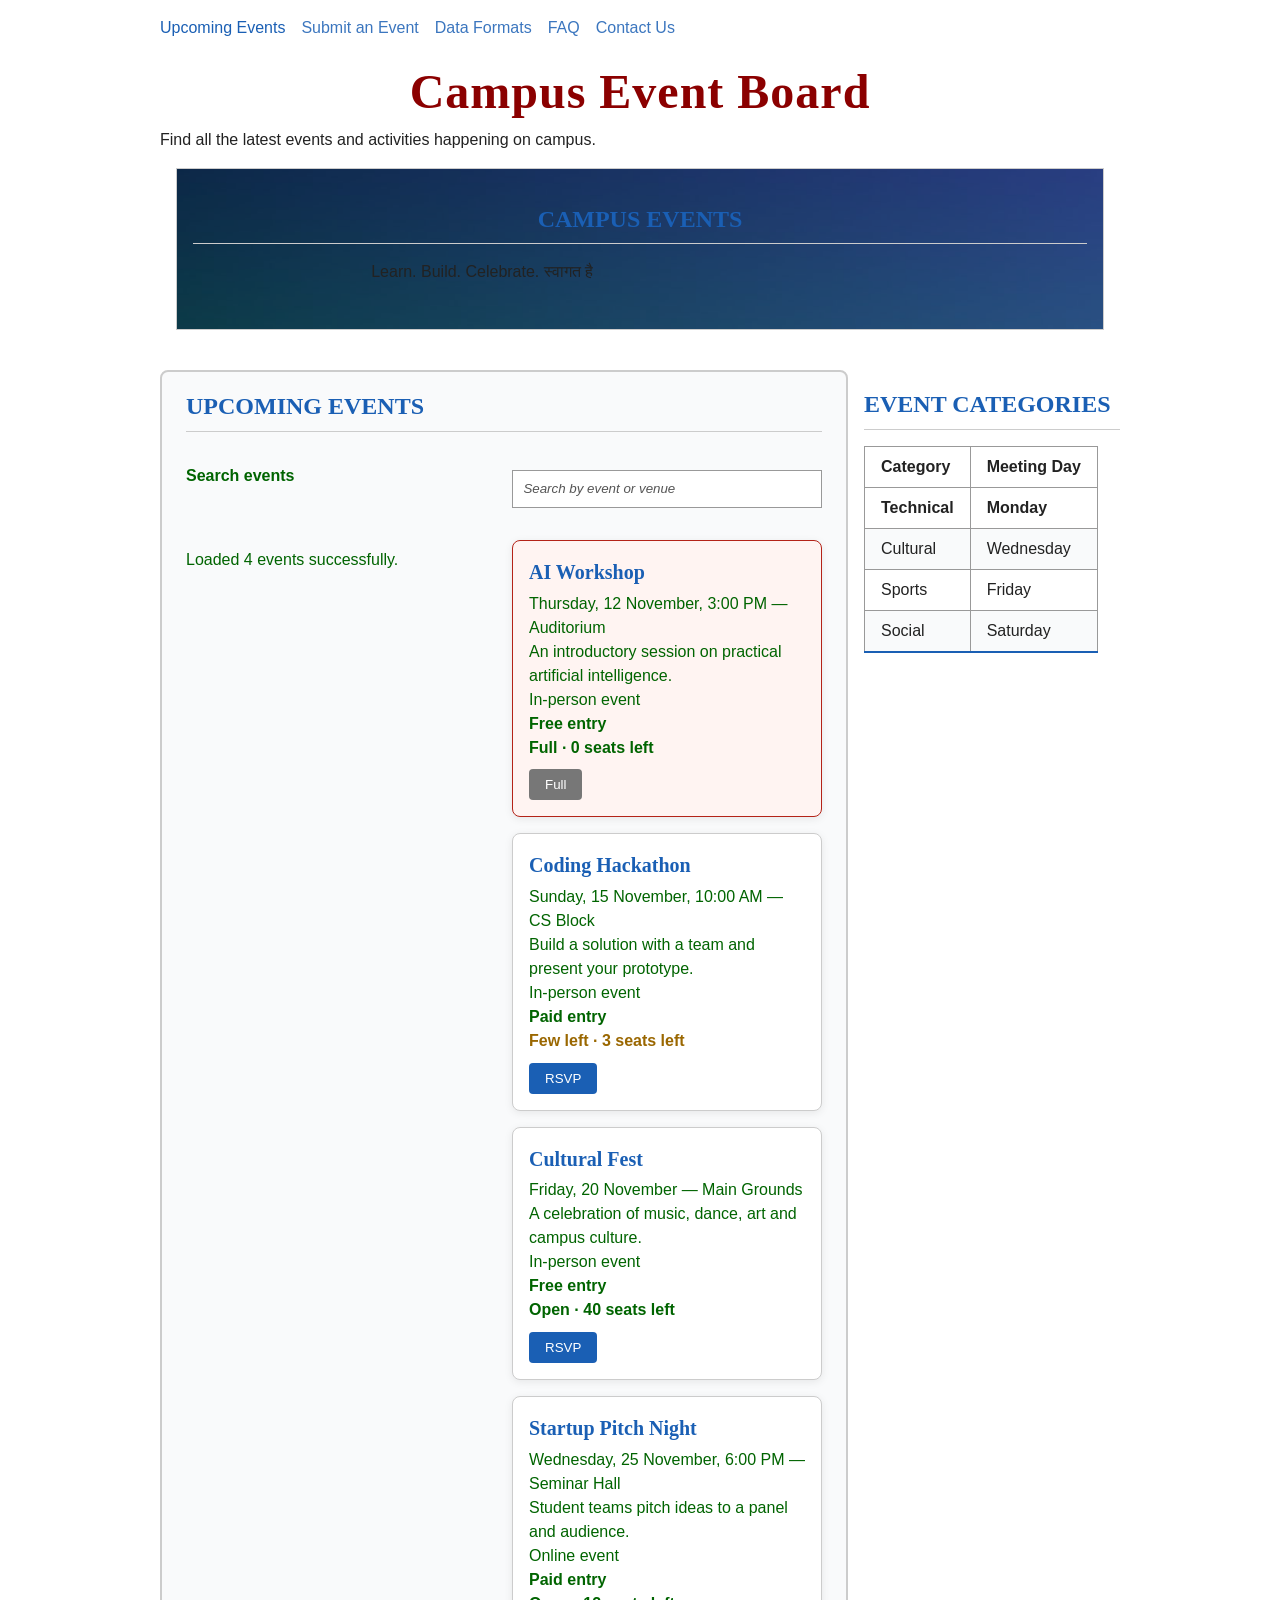
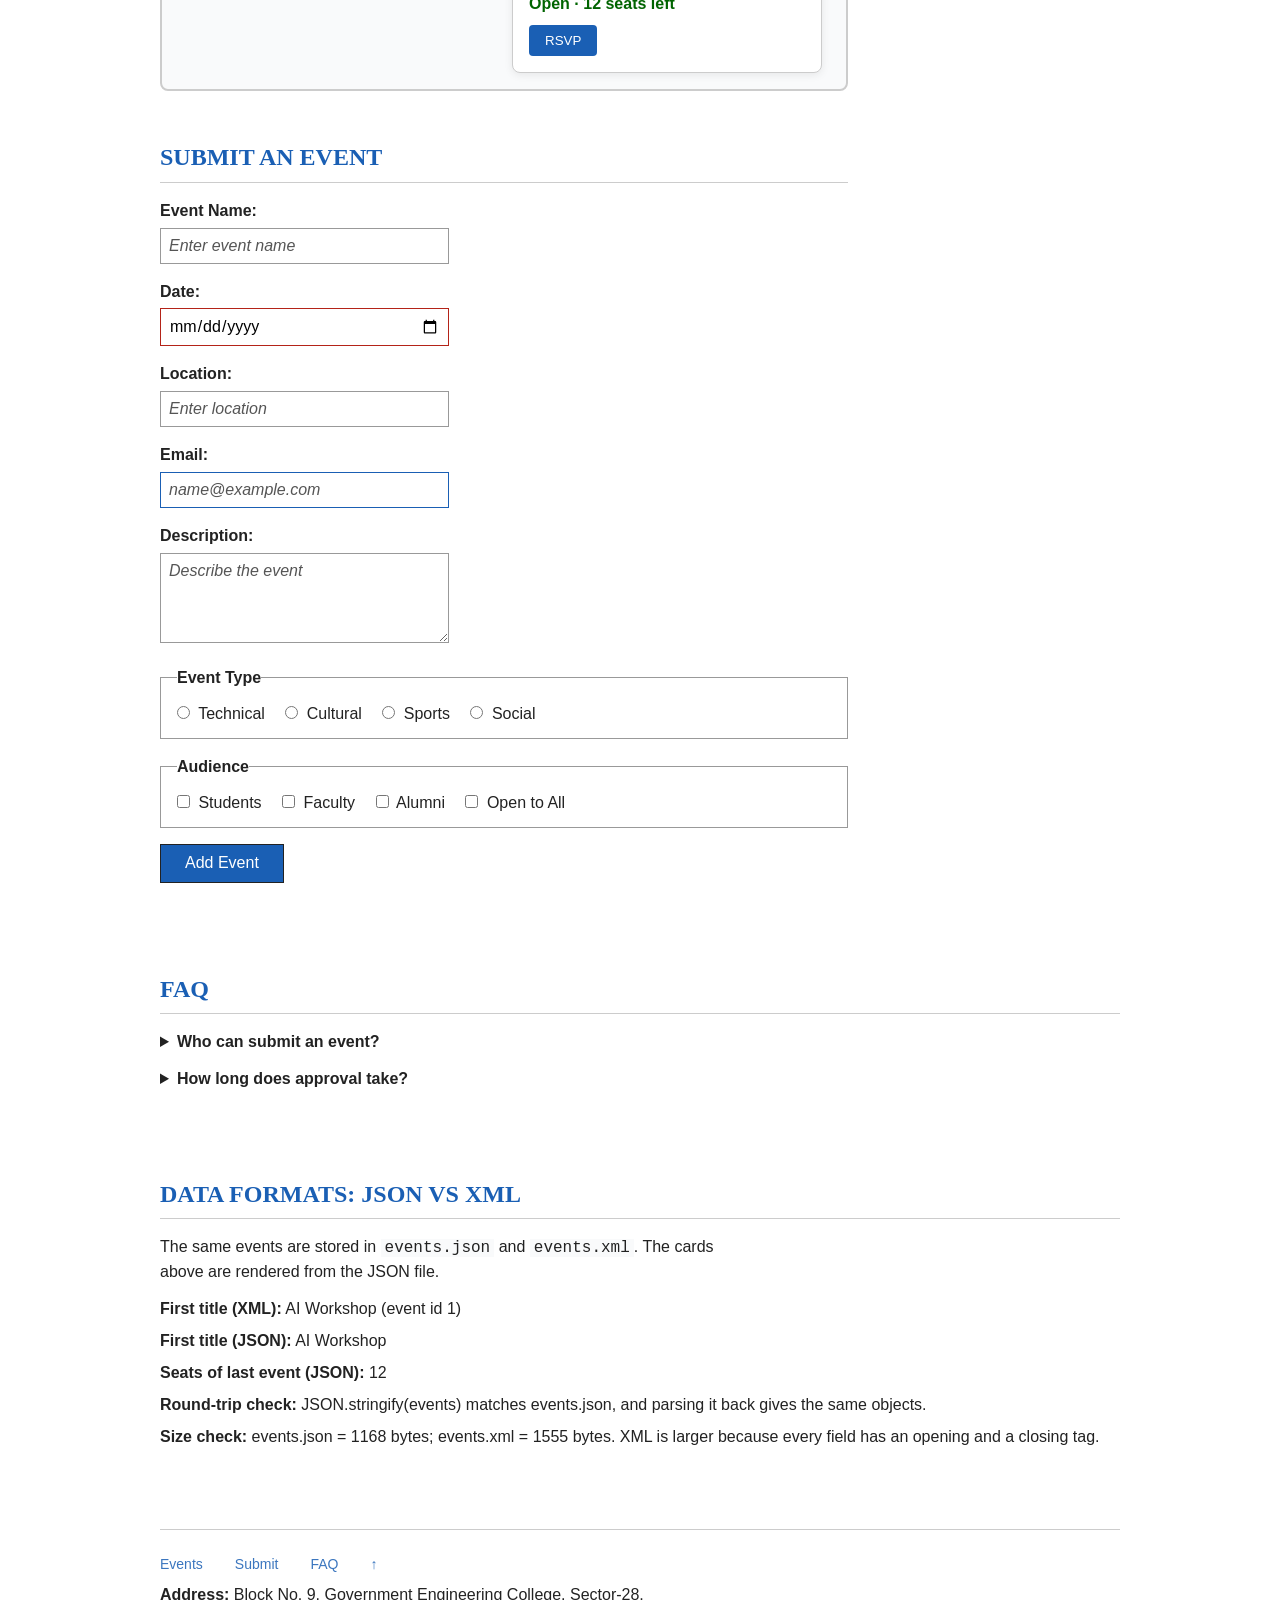
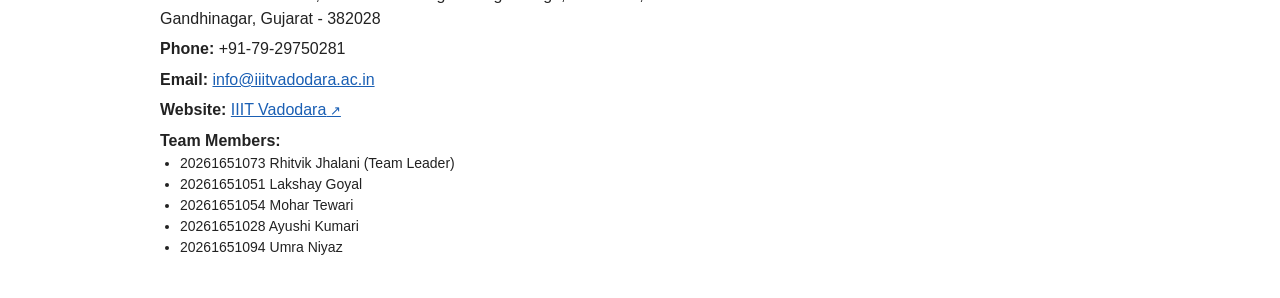
<file: index.html>
<!doctype html>
<html lang="en">
<head>
  <meta charset="UTF-8">
  <meta name="viewport" content="width=device-width, initial-scale=1.0">
  <title>Campus Event Board</title>
  <meta name="description" content="Find upcoming campus events at IIIT Vadodara and submit your own event.">
  <link rel="stylesheet" href="base.css">
  <link rel="stylesheet" href="style.css">
</head>
<body>
  <a href="#main" class="skip">Skip to content</a>
  <div class="page-container">
    <nav class="main-nav" aria-label="Primary">
      <button id="navToggle" class="nav-toggle" type="button" aria-label="Open navigation" aria-expanded="false">☰ Menu</button>
      <ul class="nav-links">
        <li><a href="#upcoming" class="active">Upcoming Events</a></li>
        <li><a href="#submit">Submit an Event</a></li>
        <li><a href="#data">Data Formats</a></li>
        <li><a href="#faq">FAQ</a></li>
        <li><a href="#contact">Contact Us</a></li>
      </ul>
    </nav>
    <header class="site-header">
      <h1>Campus Event Board</h1>
      <p>Find all the latest events and activities happening on campus.</p>
    </header>
    <main id="main">
      <section class="banner">
        <h2>Campus Events</h2>
        <p>Learn. Build. Celebrate. <span lang="hi">स्वागत है</span></p>
      </section>
      <section id="upcoming" class="events">
        <h2>Upcoming Events</h2>
        <label for="eventSearch">Search events</label>
        <input id="eventSearch" type="search" placeholder="Search by event or venue" autocomplete="off">
        <p id="eventsStatus" class="status" role="status" aria-live="polite">Loading events…</p>
        <div id="eventsContainer" class="event-grid" aria-live="polite"></div>
      </section>
      <section id="submit">
        <h2>Submit an Event</h2>
        <form id="eventForm" novalidate>
          <p><label for="eventName">Event Name:</label>
            <input type="text" id="eventName" name="eventName" minlength="2" required placeholder="Enter event name"></p>
          <p><label for="eventDate">Date:</label>
            <input type="date" id="eventDate" name="eventDate" required></p>
          <p><label for="eventLocation">Location:</label>
            <input type="text" id="eventLocation" name="eventLocation" required placeholder="Enter location"></p>
          <p><label for="eventEmail">Email:</label>
            <input type="email" id="eventEmail" name="eventEmail" required pattern="[a-zA-Z0-9._%+-]+@[a-zA-Z0-9.-]+\.[a-zA-Z]{2,}" placeholder="name@example.com"></p>
          <p><label for="eventDescription">Description:</label>
            <textarea id="eventDescription" name="eventDescription" rows="4" required placeholder="Describe the event"></textarea></p>
          <fieldset>
            <legend>Event Type</legend>
            <label class="choice"><input type="radio" name="eventType" value="technical" required> Technical</label>
            <label class="choice"><input type="radio" name="eventType" value="cultural"> Cultural</label>
            <label class="choice"><input type="radio" name="eventType" value="sports"> Sports</label>
            <label class="choice"><input type="radio" name="eventType" value="social"> Social</label>
          </fieldset>
          <fieldset>
            <legend>Audience</legend>
            <label class="choice"><input type="checkbox" name="audience" value="students"> Students</label>
            <label class="choice"><input type="checkbox" name="audience" value="faculty"> Faculty</label>
            <label class="choice"><input type="checkbox" name="audience" value="alumni"> Alumni</label>
            <label class="choice"><input type="checkbox" name="audience" value="open"> Open to All</label>
          </fieldset>
          <button type="submit">Add Event</button>
          <p id="formMessage" class="success-msg" role="status" aria-live="polite"></p>
        </form>
      </section>
      <section id="info">
        <h2>Event Categories</h2>
        <table>
          <thead><tr><th>Category</th><th>Meeting Day</th></tr></thead>
          <tbody>
            <tr><td>Technical</td><td>Monday</td></tr>
            <tr><td>Cultural</td><td>Wednesday</td></tr>
            <tr><td>Sports</td><td>Friday</td></tr>
            <tr><td>Social</td><td>Saturday</td></tr>
          </tbody>
        </table>
      </section>
      <section id="data">
        <h2>Data Formats: JSON vs XML</h2>
        <p>The same events are stored in <code>events.json</code> and <code>events.xml</code>. The cards above are rendered from the JSON file.</p>
        <ul class="data-report">
          <li><b>First title (XML):</b> <span id="xmlTitle">Loading…</span></li>
          <li><b>First title (JSON):</b> <span id="jsonFirstTitle">Loading…</span></li>
          <li><b>Seats of last event (JSON):</b> <span id="jsonLastSeats">Loading…</span></li>
          <li><b>Round-trip check:</b> <span id="roundTrip">Loading…</span></li>
          <li><b>Size check:</b> <span id="sizeReport">Loading…</span></li>
        </ul>
      </section>
      <section id="faq">
        <h2>FAQ</h2>
        <details><summary>Who can submit an event?</summary><p>Any student, faculty member, or club representative can submit an event using the form above.</p></details>
        <details><summary>How long does approval take?</summary><p>Submitted events are usually reviewed and listed within 24 hours.</p></details>
      </section>
    </main>
    <footer id="contact">
      <nav class="footer-nav" aria-label="Footer"><ul>
        <li><a href="#upcoming">Events</a></li><li><a href="#submit">Submit</a></li>
        <li><a href="#faq">FAQ</a></li><li><a href="#main" aria-label="Back to top">↑</a></li>
      </ul></nav>
      <address>
        <p><b>Address:</b> Block No. 9, Government Engineering College, Sector-28, Gandhinagar, Gujarat - 382028</p>
        <p><b>Phone:</b> +91-79-29750281</p>
        <p><b>Email:</b> <a href="mailto:info@iiitvadodara.ac.in">info@iiitvadodara.ac.in</a></p>
        <p><b>Website:</b> <a href="https://iiitvadodara.ac.in">IIIT Vadodara</a></p>
      </address>
      <p><b>Team Members:</b></p>
      <ul class="team-list">
        <li>20261651073 Rhitvik Jhalani (Team Leader)</li>
        <li>20261651051 Lakshay Goyal</li><li>20261651054 Mohar Tewari</li>
        <li>20261651028 Ayushi Kumari</li><li>20261651094 Umra Niyaz</li>
      </ul>
    </footer>
  </div>
  <script src="script.js" defer></script>
</body>
</html>
</file>
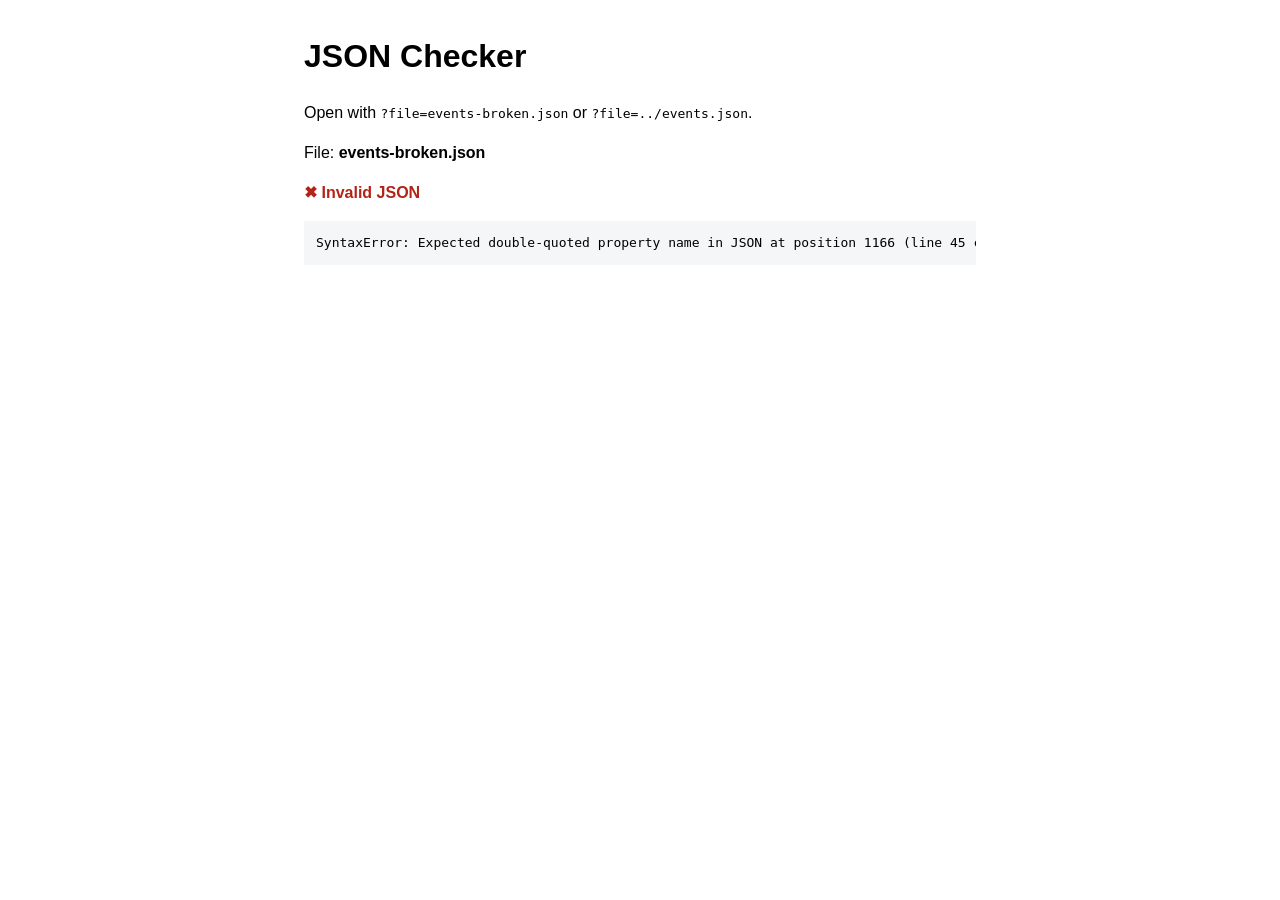
<file: c1-demo/json-check.html>
<!doctype html>
<html lang="en">
<head>
  <meta charset="UTF-8">
  <meta name="viewport" content="width=device-width, initial-scale=1.0">
  <title>JSON Checker (C1)</title>
  <style>
    body { font-family: Arial, sans-serif; max-width: 42rem; margin: 2rem auto; padding: 0 1rem; line-height: 1.5; }
    .ok { color: #176b36; font-weight: 700; } .bad { color: #b42318; font-weight: 700; }
    pre { background: #f4f6f8; padding: .75rem; overflow-x: auto; }
  </style>
</head>
<body>
  <h1>JSON Checker</h1>
  <p>Open with <code>?file=events-broken.json</code> or <code>?file=../events.json</code>.</p>
  <p>File: <b id="name"></b></p>
  <p id="result" role="status">Checking…</p>
  <pre id="detail"></pre>
  <script>
    // C1: JSON.parse is the validator. A broken file throws a SyntaxError with the exact reason.
    const file = new URLSearchParams(location.search).get("file") || "events-broken.json";
    document.querySelector("#name").textContent = file;
    fetch(file).then(r => r.text()).then(text => {
      try {
        const data = JSON.parse(text);
        document.querySelector("#result").innerHTML = '<span class="ok">✔ Valid JSON</span> (' + data.length + " events)";
      } catch (e) {
        document.querySelector("#result").innerHTML = '<span class="bad">✖ Invalid JSON</span>';
        document.querySelector("#detail").textContent = e.name + ": " + e.message;
      }
    });
  </script>
</body>
</html>
</file>
<file: base.css>
/* ===== Reset ===== */
* {
  margin: 0;
  padding: 0;
  box-sizing: border-box;
}

/* ===== CSS Variables ===== */
:root {
  --brand: #1a5fb4;
  --brand-dark: #10396e;
  --text-color: #222;
  --bg-color: #fff;
  --spacing-md: 1rem;
}

/* ===== Base typography ===== */
body {
  font-family: Arial, sans-serif;
  color: var(--text-color);
  background-color: var(--bg-color);
  padding: var(--spacing-md) 2rem;
  line-height: 1.6; /* comfortable reading line-height, ~1.5 */
}

h1, h2, h3 {
  font-family: Georgia, serif; /* grouped selector */
  color: var(--brand);
}

h1 {
  font-size: 2rem;
  text-align: center; /* keyword value */
  letter-spacing: 1px; /* text property */
}

p {
  line-height: 1.6;
}

/* ===== Links ===== */
a {
  color: var(--brand);
}
a:visited {
  color: var(--brand-dark);
}
a:hover {
  text-decoration: underline;
}
a:focus {
  outline: 3px solid orange;
  outline-offset: 2px;
}

/* ===== Skip link (B16) ===== */
.skip {
  position: absolute;
  left: -9999px;
  top: auto;
  width: 1px;
  height: 1px;
  overflow: hidden;
}
.skip:focus {
  position: static;
  width: auto;
  height: auto;
  display: inline-block;
  padding: 0.5rem 1rem;
  background: var(--brand);
  color: #fff;
}
</file>
<file: style.css>
/* A6 - border-box (must be at the very top of style.css) */
* {
  box-sizing: border-box;
}

/* A2 - design system colour palette */
:root {
  --brand: #1a5fb4;
  --brand-dark: #10396e;
  --accent: hsl(38 90% 52%);
  --ink: #222;
  --paper: #fff;
  --surface: hsl(210 20% 98%);
  --muted: #555;
  --border: #999;
  --border-light: #ccc;
  --focus: rgb(255 165 0);
  --overlay: rgb(0 0 0 / 40%);

  --spacing-sm: 0.5rem;
  --spacing-md: 1rem;
  --spacing-lg: 1.5rem;

  /* A5 - type scale */
  --text-small: 0.875rem;
  --text-body: 1rem;
  --text-h3: 1.25rem;
  --text-h2: 1.5rem;
  --text-h1: 3rem;
}

/* ===== Layout ===== */
nav ul {
  display: flex;
  gap: 2rem;
  list-style: none;
  border-bottom: 1px solid var(--border-light);
  padding-bottom: 0.5rem;
  margin-bottom: 1.5rem;
}
nav a {
  text-decoration: none;
}
nav a:hover {
  text-decoration: underline;
}

section {
  padding: 1rem 0 1.5rem 0; /* A7 - four-value shorthand: top right bottom left */
  margin: 0 0 1rem 0;
}
section h2 {
  border-bottom: 1px solid var(--border-light);
  padding-bottom: 0.4rem;
  margin-bottom: 1rem;
  text-transform: uppercase; /* text property */
}

/* A2 - primary navigation reworked for B2/B6 */
nav.main-nav ul,
nav.footer-nav ul {
  border-bottom: none;
  padding-bottom: 0;
}

/* ===== Components ===== */

/* A3 - banner overlay setup + A4 calc width */
.banner {
  width: calc(100% - 2rem); /* A4 - required calc() */
  margin-left: auto;
  margin-right: auto;
  position: relative;
  overflow: hidden;
  text-align: center;
  padding: 2rem 1rem;
  border: 1px solid var(--border-light);
  margin-bottom: var(--spacing-lg);
  background-image: url("banner-bg.jpg"); /* decorative image */
  background-size: cover;
  background-position: center;
}

/* A3 - semi-transparent overlay */
.banner::before {
  content: "";
  position: absolute;
  inset: 0;
  background: var(--overlay);
}

/* Keep banner content above the overlay */
.banner > * {
  position: relative;
  z-index: 1;
}

/* A8 - event card component */
.events article {
  padding: 1rem;
  border: 1px solid var(--border-light);
  border-radius: 0.5rem;
  box-shadow: 0 2px 8px rgb(0 0 0 / 8%); /* required rgb() shadow */
  margin: 0;
  background-color: var(--paper);
}
article h3 {
  margin-bottom: 0.3rem;
}

figure {
  margin: 0.5rem 0;
}
figcaption {
  font-size: var(--text-small);
  color: var(--muted);
}

/* A9 - responsive images */
img {
  max-width: 100%;
  height: auto;
}

/* A9 - uniform event thumbnail */
figure img {
  width: 100%;
  height: 12rem;
  object-fit: cover;
}

/* form */
form p {
  margin-bottom: var(--spacing-md);
}
form fieldset {
  margin-bottom: var(--spacing-md);
  border: 1px solid var(--border);
  padding: 0.5rem 1rem;
}
form legend {
  font-weight: 600;
}
label {
  display: block;
  font-weight: 600;
  margin-bottom: 0.3rem;
}
input[type="text"],
input[type="date"],
input[type="email"],
textarea {
  width: 50%;
  padding: 0.5rem;
  border: 1px solid var(--border);
  font-size: var(--text-body);
  font-family: inherit;
}
.radio-group label,
.checkbox-group label {
  display: inline;
  font-weight: normal;
  margin-right: 1.2rem;
  cursor: pointer;
}
button[type="submit"] {
  padding: 0.6rem 1.5rem;
  border: 1px solid var(--ink);
  background-color: var(--brand);
  color: var(--paper);
  font-size: var(--text-body);
  cursor: pointer;
}
button[type="submit"]:hover {
  background-color: var(--brand-dark);
}
.success-msg {
  display: none;
  margin-top: var(--spacing-md);
  font-weight: 600;
}

/* footer */
footer {
  padding: 1.5rem 0;
  font-size: var(--text-small);
  border-top: 1px solid var(--border-light);
  margin-top: var(--spacing-md);
}
footer nav ul {
  border-bottom: none;
  padding-bottom: 0;
  margin-bottom: 0.5rem;
}
address {
  font-style: normal;
}
address p {
  margin-bottom: 0.4rem;
}

/* table */
table {
  margin: 1rem 0;
  border-collapse: collapse;
  text-align: left;
}
th,
td {
  padding: 0.5rem 1rem;
  border: 1px solid var(--border);
}

/* faq */
details {
  margin-bottom: 0.8rem;
}
summary {
  font-weight: 600;
  cursor: pointer;
}

/* ===== Cascade demo (B23) ===== */
/* Deliberate conflict for B23 — tag selector vs class selector */
section {
  color: var(--ink);
}
.events {
  color: darkgreen; /* wins — class has higher specificity than tag */
}

/* ===== A6 - border-box notes element (see B6 .nav-toggle below) ===== */
/* .nav-toggle gets width: 12.5rem; padding: 1rem; border: 0.3125rem solid —
   content-box would render 234px, border-box renders 200px (12.5rem). */

/* ===== Part A — Precise selectors ===== */

/* A2 - descendant selector
   (B2 note: header now sits outside main, so kept from Lab 4 but no longer matches) */
main header {
  margin-bottom: 1rem;
}

/* A2 - child combinator */
main > header {
  margin-bottom: 1.5rem;
}

/* A3 - adjacent sibling */
h2 + p {
  margin-top: 0.5rem;
}

/* A3 - general sibling */
h2 ~ p {
  margin-bottom: 0.8rem;
}

/* A4 - external HTTPS links */
a[href^="https"]::after {
  content: " \2197";
  font-size: 0.8em;
}

/* A4 - email input */
input[type="email"] {
  border-color: var(--brand);
}

/* A4 - date input */
input[type="date"] {
  border-color: var(--brand-dark);
}

/* A5 - hover state */
a:hover {
  text-decoration: underline;
}

/* A5 - focus state */
a:focus {
  outline: 3px solid var(--focus);
  outline-offset: 2px;
}

/* A5 - form input focus */
input:focus,
textarea:focus {
  outline: 2px solid var(--brand);
  outline-offset: 2px;
}

/* A6 - even table rows */
tbody tr:nth-child(even) {
  background-color: var(--surface);
}

/* A6 - first child */
tbody tr:first-child td {
  font-weight: 600;
}

/* A6 - last child */
tbody tr:last-child td {
  border-bottom: 2px solid var(--brand);
}

/* A6 - not selector */
nav a:not(.active) {
  opacity: 0.85;
}

/* A7 - generated content before figure */
figure::before {
  content: "\201C";
  font-size: 2rem;
  font-weight: bold;
  margin-right: 0.2rem;
}

/* A7 - placeholder text */
input::placeholder,
textarea::placeholder {
  color: var(--muted);
  font-style: italic;
}

/* A8 - LVHA order */

/* Link */
a:link {
  color: var(--brand);
}

/* Visited */
a:visited {
  color: var(--brand-dark);
}

/* Hover */
a:hover {
  text-decoration: underline;
}

/* Active */
a:active {
  color: var(--accent);
}

/* B4 - inherit */
.site-header p {
  color: inherit;
}

/* B4 - initial */
.site-header {
  margin: initial;
}

/* B4 - unset */
.events article {
  line-height: unset;
}

/* ===== A4/A5 - base typography ===== */
body {
  font-family: Arial, sans-serif;
  color: var(--ink);
  background-color: var(--paper);
  padding: var(--spacing-md) 2rem;
  line-height: 1.5;
}

h1,
h2,
h3 {
  font-family: Georgia, serif;
  color: var(--brand);
}

/* A4 - fluid heading (required clamp())
   Lab 4 note: h1 { color: darkred } was the B25 specificity demo (later rule wins at
   equal specificity). Moved here so the typography block below doesn't override it. */
h1 {
  color: darkred; /* overrides base.css h1 { color: var(--brand); } — later file wins at same specificity */
  font-size: clamp(1.75rem, 4vw, var(--text-h1));
  text-align: center;
  letter-spacing: 0.0625rem;
}

section h2 {
  font-size: var(--text-h2);
}

article h3 {
  font-size: var(--text-h3);
}

p {
  font-size: var(--text-body);
  line-height: 1.5;
  max-width: 65ch;
}

small,
figcaption {
  font-size: var(--text-small);
}

/* ===== B2 - page grid ===== */
.page-container {
  width: min(90%, 60rem); /* A4/A7 - required min() + centred container */
  margin: 0 auto;

  display: grid;

  grid-template-columns: 1fr;

  grid-template-areas:
    "nav"
    "header"
    "main"
    "footer";

  gap: 1rem;
}

/* B2 - grid areas */
.main-nav {
  grid-area: nav;
}

.site-header {
  grid-area: header;
}

main {
  grid-area: main;
}

footer {
  grid-area: footer;
}

/* ===== B3 - responsive event card grid ===== */
.events {
  display: grid;
  grid-template-columns: repeat(auto-fit, minmax(15rem, 1fr));
  gap: 1rem;

  border: 2px solid var(--border-light);
  border-radius: 0.5rem;
  padding: 1rem 1.5rem;
  background-color: var(--surface);
}

/* Keep heading across the full event grid */
.events > h2 {
  grid-column: 1 / -1;
}

/* ===== B5 - mobile-first base layout ===== */
main {
  display: grid;
  grid-template-columns: 1fr;

  grid-template-areas:
    "banner"
    "events"
    "submit"
    "info"
    "faq"
    "data";

  gap: 1rem;
}

/* B5 - keep the banner at the top of main on every breakpoint */
.banner {
  grid-area: banner;
}

#upcoming {
  grid-area: events;
}

#submit {
  grid-area: submit;
}

#info {
  grid-area: info;
}

#faq {
  grid-area: faq;
}

#data {
  grid-area: data;
}

/* B5 - tablet / medium screen */
@media (min-width: 40rem) {
  main {
    grid-template-columns: repeat(2, 1fr);

    grid-template-areas:
      "banner banner"
      "events events"
      "submit info"
      "faq faq"
      "data data";
  }
}

/* B5 - large screen with sidebar */
@media (min-width: 64rem) {
  main {
    grid-template-columns: minmax(0, 1fr) 16rem;

    grid-template-areas:
      "banner banner"
      "events info"
      "submit info"
      "faq faq"
      "data data";
  }
}

/* ===== B6 - mobile navigation ===== */
.main-nav {
  display: flex;
  align-items: center;
  justify-content: space-between;
}

/* A6 notes calculation element — boxed element for the box-model calculation */
.nav-toggle {
  width: 12.5rem;
  padding: 1rem;
  border: 0.3125rem solid var(--brand);
  border-radius: 0.25rem;
  background-color: var(--brand);
  color: var(--paper);
  font-size: 1.25rem;
  cursor: pointer;
}

.nav-links {
  display: none; /* hidden on phones */
  list-style: none;
  gap: 1rem;
  margin: 0;
  padding: 0;
}

/* B6 - desktop navigation */
@media (min-width: 64rem) {
  .nav-toggle {
    display: none;
  }

  .nav-links {
    display: flex;
  }
}

/* CS445 A6: interactive event cards, search and responsive form */
#eventSearch { width: min(100%, 28rem); padding: .65rem; border: 1px solid var(--border); margin: .4rem 0 1rem; }
.event-grid { display: grid; grid-template-columns: repeat(auto-fit, minmax(15rem, 1fr)); gap: 1rem; }
.events article.full { border-color: #b42318; background: #fff4f2; }
.availability.few-left { color: #9a6700; }
.status { margin: .5rem 0; }
.rsvp-button { margin-top: .6rem; padding: .5rem 1rem; border: 0; border-radius: .25rem; background: var(--brand); color: white; cursor: pointer; }
.rsvp-button:disabled { background: #777; cursor: not-allowed; }
.success-msg { display: block; }
.success-msg.success { color: #176b36; }
.choice { display: inline-block; margin: .25rem 1rem .25rem 0; font-weight: normal; }
.choice input { margin-right: .25rem; }
.nav-toggle { width: auto; }
.nav-links.nav-open { display: flex; flex-wrap: wrap; }
.team-list { padding-left: 1.25rem; }
input:invalid:not(:focus):not(:placeholder-shown), textarea:invalid:not(:focus):not(:placeholder-shown) { border-color: #b42318; }
@media (max-width: 63.99rem) {
  .main-nav { align-items: flex-start; flex-direction: column; gap: .5rem; }
  .nav-links.nav-open { flex-direction: column; gap: .6rem; }
  input[type="text"], input[type="date"], input[type="email"], textarea { width: 100%; }
}

/* CS445 A7: JSON/XML report section and free/paid label */
.data-report { list-style: none; padding: 0; }
.data-report li { margin-bottom: .5rem; }
code { font-family: Consolas, "Courier New", monospace; background: var(--surface); padding: 0 .25rem; }
.price { font-weight: 600; }
</file>
